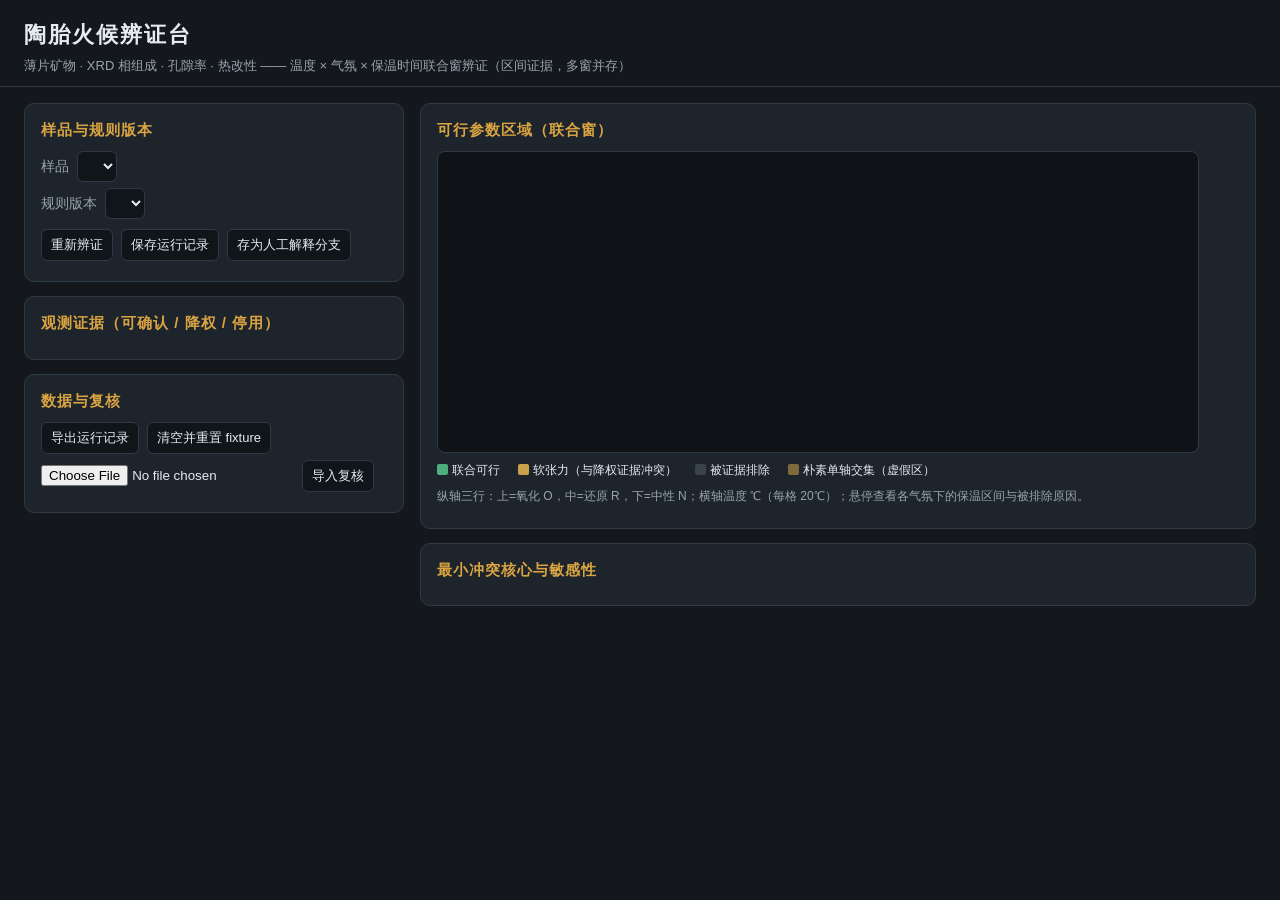
<file: app/static/index.html>
<!DOCTYPE html>
<html lang="zh-CN">
<head>
<meta charset="utf-8" />
<meta name="viewport" content="width=device-width, initial-scale=1" />
<title>陶胎火候辨证台</title>
<style>
  :root {
    --bg:#14181d; --panel:#1d242c; --line:#303a45; --fg:#e6ebef; --muted:#97a3ad;
    --accent:#d9a441; --good:#4caf7d; --bad:#e06a5a; --soft:#c9a24b; --naive:#7e6a3a;
  }
  * { box-sizing: border-box; }
  body { margin:0; background:var(--bg); color:var(--fg); font:14px/1.55 "PingFang SC","Hiragino Sans GB","Microsoft YaHei",sans-serif; }
  header { padding:18px 24px 10px; border-bottom:1px solid var(--line); }
  h1 { margin:0; font-size:22px; letter-spacing:2px; }
  .sub { color:var(--muted); font-size:13px; margin-top:4px; }
  .wrap { display:grid; grid-template-columns: 380px 1fr; gap:16px; padding:16px 24px; }
  .panel { background:var(--panel); border:1px solid var(--line); border-radius:10px; padding:14px 16px; margin-bottom:14px; }
  .panel h2 { font-size:15px; margin:0 0 10px; color:var(--accent); letter-spacing:1px; }
  select, button, input[type=text] { background:#10151a; color:var(--fg); border:1px solid var(--line); border-radius:6px; padding:6px 9px; font-size:13px; }
  button { cursor:pointer; }
  button:hover { border-color:var(--accent); }
  .row { display:flex; gap:8px; align-items:center; flex-wrap:wrap; margin:6px 0; }
  .muted { color:var(--muted); }
  .ev { border:1px solid var(--line); border-radius:8px; padding:8px 10px; margin:8px 0; }
  .ev .top { display:flex; justify-content:space-between; gap:8px; align-items:baseline; }
  .tag { font-size:11px; padding:1px 7px; border-radius:10px; border:1px solid var(--line); color:var(--muted); }
  .tag.contam { color:var(--soft); border-color:var(--soft); }
  .tag.hardb { color:var(--good); border-color:var(--good); }
  .tag.softb { color:var(--soft); border-color:var(--soft); }
  .tag.offb { color:var(--bad); border-color:var(--bad); }
  .seg button { padding:3px 8px; font-size:12px; }
  .seg button.on { background:var(--accent); color:#1a1408; border-color:var(--accent); font-weight:600; }
  .region { font-family:ui-monospace,SFMono-Regular,Menlo,monospace; font-size:12px; color:#bcd; margin-top:4px; white-space:pre-line; }
  .conflict { border-left:3px solid var(--bad); padding-left:10px; margin:8px 0; }
  .okline { color:var(--good); } .badline { color:var(--bad); } .softline { color:var(--soft); }
  canvas { background:#0f1317; border:1px solid var(--line); border-radius:8px; image-rendering:pixelated; }
  .legend span { display:inline-block; margin-right:14px; font-size:12px; }
  .sw { display:inline-block; width:11px; height:11px; border-radius:2px; margin-right:4px; vertical-align:-1px; }
  table { border-collapse:collapse; width:100%; font-size:12.5px; }
  td,th { border-bottom:1px solid var(--line); padding:5px 7px; text-align:left; }
  th { color:var(--muted); font-weight:500; }
  .mono { font-family:ui-monospace,Menlo,monospace; }
  details { margin-top:6px; } summary { cursor:pointer; color:var(--muted); }
  #tooltip { position:fixed; pointer-events:none; background:#0d1115ee; border:1px solid var(--accent); border-radius:6px; padding:6px 9px; font-size:12px; display:none; z-index:9; max-width:320px; }
  .warn { background:#2a2118; border:1px solid var(--soft); border-radius:8px; padding:8px 11px; color:#e8d3a0; }
</style>
</head>
<body>
<header>
  <h1>陶胎火候辨证台</h1>
  <div class="sub">薄片矿物 · XRD 相组成 · 孔隙率 · 热改性 —— 温度 × 气氛 × 保温时间联合窗辨证（区间证据，多窗并存）</div>
</header>

<div class="wrap">
  <div>
    <div class="panel">
      <h2>样品与规则版本</h2>
      <div class="row">
        <label class="muted">样品</label>
        <select id="sampleSel"></select>
      </div>
      <div class="row">
        <label class="muted">规则版本</label>
        <select id="packSel"></select>
      </div>
      <div id="packNote" class="muted" style="font-size:12px"></div>
      <div class="row" style="margin-top:10px">
        <button id="solveBtn">重新辨证</button>
        <button id="saveRunBtn">保存运行记录</button>
        <button id="branchBtn">存为人工解释分支</button>
      </div>
    </div>

    <div class="panel">
      <h2>观测证据（可确认 / 降权 / 停用）</h2>
      <div id="evidenceList"></div>
    </div>

    <div class="panel">
      <h2>数据与复核</h2>
      <div class="row">
        <button id="exportBtn">导出运行记录</button>
        <button id="resetBtn">清空并重置 fixture</button>
      </div>
      <div class="row">
        <input type="file" id="importFile" accept="application/json" />
        <button id="importBtn">导入复核</button>
      </div>
      <div id="runs"></div>
      <div id="branches"></div>
    </div>
  </div>

  <div>
    <div class="panel">
      <h2>可行参数区域（联合窗）</h2>
      <div id="statusLine"></div>
      <div class="row" style="margin-top:10px">
        <canvas id="map" width="760" height="300"></canvas>
      </div>
      <div class="legend">
        <span><i class="sw" style="background:var(--good)"></i>联合可行</span>
        <span><i class="sw" style="background:var(--soft)"></i>软张力（与降权证据冲突）</span>
        <span><i class="sw" style="background:#3a434d"></i>被证据排除</span>
        <span><i class="sw" style="background:var(--naive)"></i>朴素单轴交集（虚假区）</span>
      </div>
      <div class="muted" style="font-size:12px;margin-top:6px">
        纵轴三行：上=氧化 O，中=还原 R，下=中性 N；横轴温度 ℃（每格 20℃）；悬停查看各气氛下的保温区间与被排除原因。
      </div>
      <div id="feasibleText" class="region" style="margin-top:8px"></div>
    </div>

    <div class="panel">
      <h2>最小冲突核心与敏感性</h2>
      <div id="conflictBox"></div>
      <div id="sensBox" style="margin-top:10px"></div>
      <div id="naiveBox" style="margin-top:10px"></div>
    </div>
  </div>
</div>

<div id="tooltip"></div>

<script src="/static/app.js"></script>
</body>
</html>
</file>
